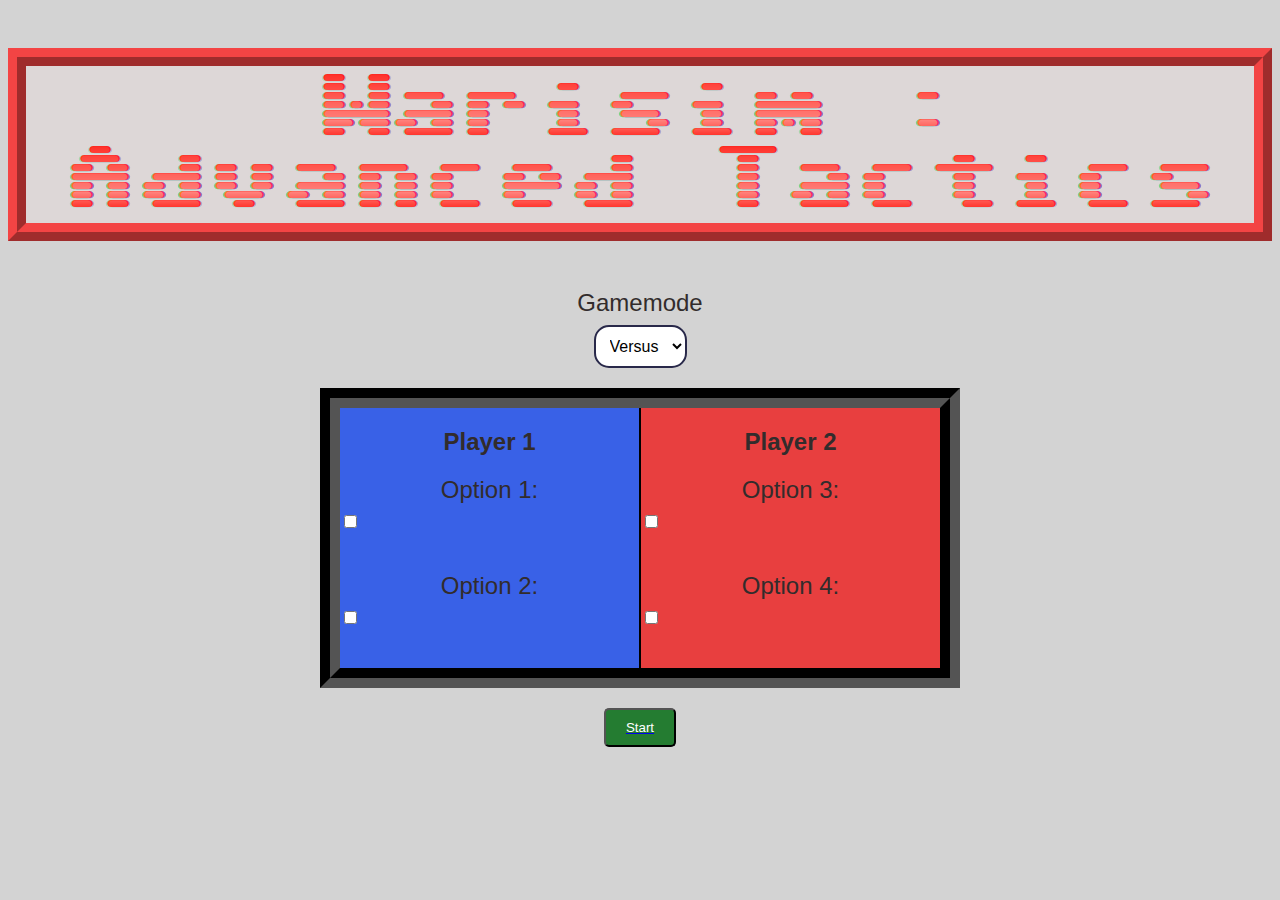
<file: index.html>
<!DOCTYPE html>
<html lang="en">

<head>
  <meta charset="UTF-8" />
  <meta name="viewport" content="width=device-width, initial-scale=1.0" />
  <title>Warisim.org</title>
  <link rel="stylesheet" href="styles/style.css">

  <!-- Le font pour h1 -->
  <link rel="preconnect" href="https://fonts.googleapis.com">
  <link rel="preconnect" href="https://fonts.gstatic.com" crossorigin>
  <link href="https://fonts.googleapis.com/css2?family=Sixtyfour+Convergence&display=swap" rel="stylesheet">


</head>

<body>
  <h1>Warisim : Advanced Tactics</h1>

  <label for="Gamemode"> Gamemode</label>

  <select name="Gamemode" id="gamemode-select">
    <option value="Versus">Versus</option>
  </select>

  <div class="menu-container">
    <div id="joueurA" class="menu-section">
      <h2>Player 1</h2>
      <div class="menu-item">
        <label for="option1">Option 1:</label>
        <input type="checkbox" id="option1">
      </div>
      <div class="menu-item">
        <label for="option2">Option 2:</label>
        <input type="checkbox" id="option2">
      </div>
    </div>
    <div id="joueurB" class="menu-section">
      <h2>Player 2</h2>
      <div class="menu-item">
        <label for="option3">Option 3:</label>
        <input type="checkbox" id="option3">
      </div>
      <div class="menu-item">
        <label for="option4">Option 4:</label>
        <input type="checkbox" id="option4">
      </div>  
    </div>  
  </div>

  <a href="pages/game.html">
    <button>Start</button>
  </a>
</body>

</html>
</file>
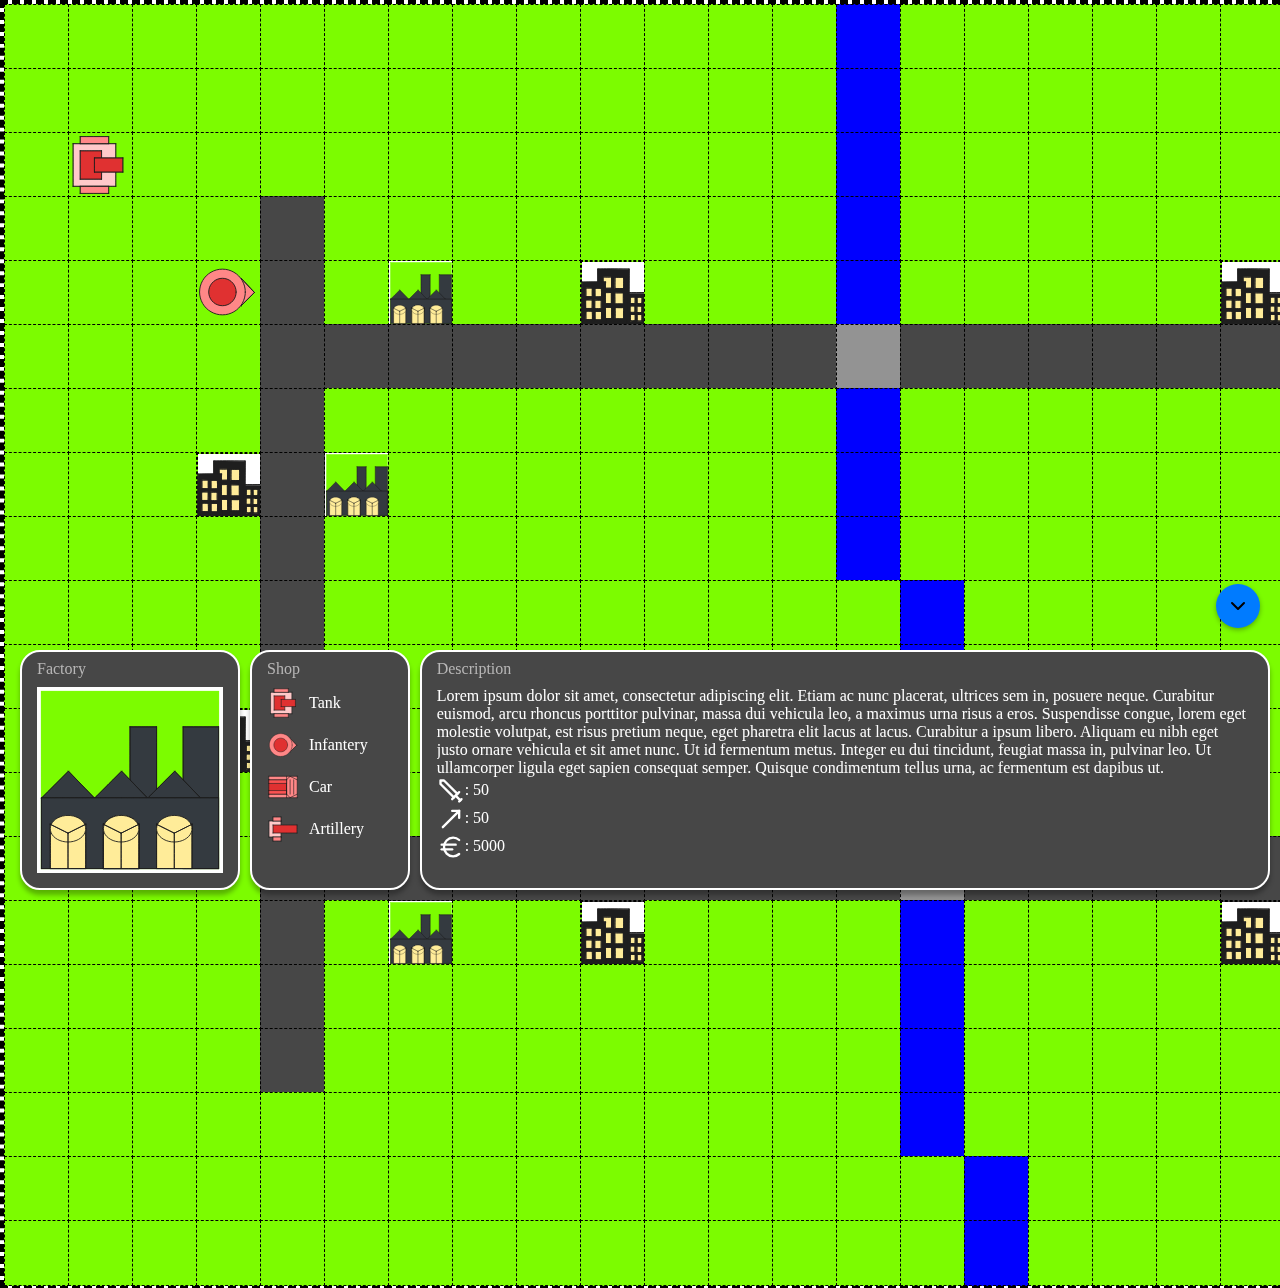
<file: game.html>
<!DOCTYPE html>
<html lang="en">
  <head>
    <meta charset="UTF-8" />
    <meta name="viewport" content="width=device-width, initial-scale=1.0" />
    <title>Warisim: Advanced Tactics</title>
    <link rel="icon" href="./rsc/sprites/entity/tank.svg" />
    <link rel="stylesheet" href="game_style.css" />
  </head>
  <body>
    <div id="map">
      <div class="tile grass"></div>
      <div class="tile grass"></div>
      <div class="tile grass"></div>
      <div class="tile grass"></div>
      <div class="tile grass"></div>
      <div class="tile grass"></div>
      <div class="tile grass"></div>
      <div class="tile grass"></div>
      <div class="tile grass"></div>
      <div class="tile grass"></div>
      <div class="tile grass"></div>
      <div class="tile grass"></div>
      <div class="tile grass"></div>
      <div class="tile river"></div>
      <div class="tile grass"></div>
      <div class="tile grass"></div>
      <div class="tile grass"></div>
      <div class="tile grass"></div>
      <div class="tile grass"></div>
      <div class="tile grass"></div>
      <div class="tile grass"></div>
      <div class="tile grass"></div>
      <div class="tile grass"></div>
      <div class="tile grass"></div>
      <div class="tile grass"></div>
      <div class="tile grass"></div>
      <div class="tile grass"></div>
      <div class="tile grass"></div>
      <div class="tile grass"></div>
      <div class="tile grass"></div>
      <div class="tile grass"></div>
      <div class="tile grass"></div>
      <div class="tile grass"></div>
      <div class="tile grass"></div>
      <div class="tile grass"></div>
      <div class="tile grass"></div>
      <div class="tile grass"></div>
      <div class="tile grass"></div>
      <div class="tile grass"></div>
      <div class="tile grass"></div>
      <div class="tile grass"></div>
      <div class="tile grass"></div>
      <div class="tile grass"></div>
      <div class="tile river"></div>
      <div class="tile grass"></div>
      <div class="tile grass"></div>
      <div class="tile grass"></div>
      <div class="tile grass"></div>
      <div class="tile grass"></div>
      <div class="tile grass"></div>
      <div class="tile grass"></div>
      <div class="tile grass"></div>
      <div class="tile grass"></div>
      <div class="tile grass"></div>
      <div class="tile grass"></div>
      <div class="tile grass"></div>
      <div class="tile grass"></div>
      <div class="tile grass"></div>
      <div class="tile grass"></div>
      <div class="tile grass"></div>
      <div class="tile grass"></div>
      <div class="tile grass"></div>
      <div class="tile grass"></div>
      <div class="tile grass"></div>
      <div class="tile grass"></div>
      <div class="tile grass"></div>
      <div class="tile grass"></div>
      <div class="tile grass"></div>
      <div class="tile grass"></div>
      <div class="tile grass"></div>
      <div class="tile grass"></div>
      <div class="tile grass"></div>
      <div class="tile grass"></div>
      <div class="tile river"></div>
      <div class="tile grass"></div>
      <div class="tile grass"></div>
      <div class="tile grass"></div>
      <div class="tile grass"></div>
      <div class="tile grass"></div>
      <div class="tile grass"></div>
      <div class="tile grass"></div>
      <div class="tile grass"></div>
      <div class="tile grass"></div>
      <div class="tile grass"></div>
      <div class="tile road"></div>
      <div class="tile grass"></div>
      <div class="tile grass"></div>
      <div class="tile grass"></div>
      <div class="tile grass"></div>
      <div class="tile grass"></div>
      <div class="tile grass"></div>
      <div class="tile grass"></div>
      <div class="tile grass"></div>
      <div class="tile grass"></div>
      <div class="tile road"></div>
      <div class="tile grass"></div>
      <div class="tile grass"></div>
      <div class="tile grass"></div>
      <div class="tile grass"></div>
      <div class="tile grass"></div>
      <div class="tile grass"></div>
      <div class="tile grass"></div>
      <div class="tile grass"></div>
      <div class="tile river"></div>
      <div class="tile grass"></div>
      <div class="tile grass"></div>
      <div class="tile grass"></div>
      <div class="tile grass"></div>
      <div class="tile grass"></div>
      <div class="tile grass"></div>
      <div class="tile grass"></div>
      <div class="tile grass"></div>
      <div class="tile grass"></div>
      <div class="tile grass"></div>
      <div class="tile road"></div>
      <div class="tile grass"></div>
      <div class="tile grass"></div>
      <div class="tile grass"></div>
      <div class="tile grass"></div>
      <div class="tile grass"></div>
      <div class="tile grass"></div>
      <div class="tile grass"></div>
      <div class="tile grass"></div>
      <div class="tile grass"></div>
      <div class="tile road"></div>
      <div class="tile grass"></div>
      <div class="tile factory"></div>
      <div class="tile grass"></div>
      <div class="tile grass"></div>
      <div class="tile city"></div>
      <div class="tile grass"></div>
      <div class="tile grass"></div>
      <div class="tile grass"></div>
      <div class="tile river"></div>
      <div class="tile grass"></div>
      <div class="tile grass"></div>
      <div class="tile grass"></div>
      <div class="tile grass"></div>
      <div class="tile grass"></div>
      <div class="tile city"></div>
      <div class="tile grass"></div>
      <div class="tile grass"></div>
      <div class="tile factory"></div>
      <div class="tile grass"></div>
      <div class="tile road"></div>
      <div class="tile grass"></div>
      <div class="tile grass"></div>
      <div class="tile grass"></div>
      <div class="tile grass"></div>
      <div class="tile grass"></div>
      <div class="tile grass"></div>
      <div class="tile grass"></div>
      <div class="tile grass"></div>
      <div class="tile grass"></div>
      <div class="tile road"></div>
      <div class="tile road"></div>
      <div class="tile road"></div>
      <div class="tile road"></div>
      <div class="tile road"></div>
      <div class="tile road"></div>
      <div class="tile road"></div>
      <div class="tile road"></div>
      <div class="tile road"></div>
      <div class="tile bridge"></div>
      <div class="tile road"></div>
      <div class="tile road"></div>
      <div class="tile road"></div>
      <div class="tile road"></div>
      <div class="tile road"></div>
      <div class="tile road"></div>
      <div class="tile road"></div>
      <div class="tile road"></div>
      <div class="tile road"></div>
      <div class="tile road"></div>
      <div class="tile road"></div>
      <div class="tile grass"></div>
      <div class="tile grass"></div>
      <div class="tile grass"></div>
      <div class="tile grass"></div>
      <div class="tile grass"></div>
      <div class="tile grass"></div>
      <div class="tile grass"></div>
      <div class="tile grass"></div>
      <div class="tile grass"></div>
      <div class="tile road"></div>
      <div class="tile grass"></div>
      <div class="tile grass"></div>
      <div class="tile grass"></div>
      <div class="tile grass"></div>
      <div class="tile grass"></div>
      <div class="tile grass"></div>
      <div class="tile grass"></div>
      <div class="tile grass"></div>
      <div class="tile river"></div>
      <div class="tile grass"></div>
      <div class="tile grass"></div>
      <div class="tile grass"></div>
      <div class="tile grass"></div>
      <div class="tile grass"></div>
      <div class="tile grass"></div>
      <div class="tile grass"></div>
      <div class="tile grass"></div>
      <div class="tile grass"></div>
      <div class="tile grass"></div>
      <div class="tile road"></div>
      <div class="tile grass"></div>
      <div class="tile grass"></div>
      <div class="tile grass"></div>
      <div class="tile grass"></div>
      <div class="tile grass"></div>
      <div class="tile grass"></div>
      <div class="tile grass"></div>
      <div class="tile grass"></div>
      <div class="tile city"></div>
      <div class="tile road"></div>
      <div class="tile factory"></div>
      <div class="tile grass"></div>
      <div class="tile grass"></div>
      <div class="tile grass"></div>
      <div class="tile grass"></div>
      <div class="tile grass"></div>
      <div class="tile grass"></div>
      <div class="tile grass"></div>
      <div class="tile river"></div>
      <div class="tile grass"></div>
      <div class="tile grass"></div>
      <div class="tile grass"></div>
      <div class="tile grass"></div>
      <div class="tile grass"></div>
      <div class="tile grass"></div>
      <div class="tile grass"></div>
      <div class="tile grass"></div>
      <div class="tile grass"></div>
      <div class="tile factory"></div>
      <div class="tile road"></div>
      <div class="tile city"></div>
      <div class="tile grass"></div>
      <div class="tile grass"></div>
      <div class="tile grass"></div>
      <div class="tile grass"></div>
      <div class="tile grass"></div>
      <div class="tile grass"></div>
      <div class="tile grass"></div>
      <div class="tile grass"></div>
      <div class="tile road"></div>
      <div class="tile grass"></div>
      <div class="tile grass"></div>
      <div class="tile grass"></div>
      <div class="tile grass"></div>
      <div class="tile grass"></div>
      <div class="tile grass"></div>
      <div class="tile grass"></div>
      <div class="tile grass"></div>
      <div class="tile river"></div>
      <div class="tile grass"></div>
      <div class="tile grass"></div>
      <div class="tile grass"></div>
      <div class="tile grass"></div>
      <div class="tile grass"></div>
      <div class="tile grass"></div>
      <div class="tile grass"></div>
      <div class="tile grass"></div>
      <div class="tile grass"></div>
      <div class="tile grass"></div>
      <div class="tile road"></div>
      <div class="tile grass"></div>
      <div class="tile grass"></div>
      <div class="tile grass"></div>
      <div class="tile grass"></div>
      <div class="tile grass"></div>
      <div class="tile grass"></div>
      <div class="tile grass"></div>
      <div class="tile grass"></div>
      <div class="tile grass"></div>
      <div class="tile road"></div>
      <div class="tile grass"></div>
      <div class="tile grass"></div>
      <div class="tile grass"></div>
      <div class="tile grass"></div>
      <div class="tile grass"></div>
      <div class="tile grass"></div>
      <div class="tile grass"></div>
      <div class="tile grass"></div>
      <div class="tile grass"></div>
      <div class="tile river"></div>
      <div class="tile grass"></div>
      <div class="tile grass"></div>
      <div class="tile grass"></div>
      <div class="tile grass"></div>
      <div class="tile grass"></div>
      <div class="tile grass"></div>
      <div class="tile grass"></div>
      <div class="tile grass"></div>
      <div class="tile grass"></div>
      <div class="tile road"></div>
      <div class="tile grass"></div>
      <div class="tile grass"></div>
      <div class="tile grass"></div>
      <div class="tile grass"></div>
      <div class="tile grass"></div>
      <div class="tile grass"></div>
      <div class="tile grass"></div>
      <div class="tile grass"></div>
      <div class="tile grass"></div>
      <div class="tile road"></div>
      <div class="tile grass"></div>
      <div class="tile grass"></div>
      <div class="tile grass"></div>
      <div class="tile grass"></div>
      <div class="tile grass"></div>
      <div class="tile grass"></div>
      <div class="tile grass"></div>
      <div class="tile grass"></div>
      <div class="tile grass"></div>
      <div class="tile river"></div>
      <div class="tile grass"></div>
      <div class="tile grass"></div>
      <div class="tile grass"></div>
      <div class="tile grass"></div>
      <div class="tile grass"></div>
      <div class="tile grass"></div>
      <div class="tile grass"></div>
      <div class="tile grass"></div>
      <div class="tile grass"></div>
      <div class="tile road"></div>
      <div class="tile grass"></div>
      <div class="tile grass"></div>
      <div class="tile grass"></div>
      <div class="tile grass"></div>
      <div class="tile grass"></div>
      <div class="tile grass"></div>
      <div class="tile grass"></div>
      <div class="tile grass"></div>
      <div class="tile city"></div>
      <div class="tile road"></div>
      <div class="tile factory"></div>
      <div class="tile grass"></div>
      <div class="tile grass"></div>
      <div class="tile grass"></div>
      <div class="tile grass"></div>
      <div class="tile grass"></div>
      <div class="tile grass"></div>
      <div class="tile grass"></div>
      <div class="tile grass"></div>
      <div class="tile river"></div>
      <div class="tile grass"></div>
      <div class="tile grass"></div>
      <div class="tile grass"></div>
      <div class="tile grass"></div>
      <div class="tile grass"></div>
      <div class="tile grass"></div>
      <div class="tile grass"></div>
      <div class="tile grass"></div>
      <div class="tile factory"></div>
      <div class="tile road"></div>
      <div class="tile city"></div>
      <div class="tile grass"></div>
      <div class="tile grass"></div>
      <div class="tile grass"></div>
      <div class="tile grass"></div>
      <div class="tile grass"></div>
      <div class="tile grass"></div>
      <div class="tile grass"></div>
      <div class="tile grass"></div>
      <div class="tile road"></div>
      <div class="tile grass"></div>
      <div class="tile grass"></div>
      <div class="tile grass"></div>
      <div class="tile grass"></div>
      <div class="tile grass"></div>
      <div class="tile grass"></div>
      <div class="tile grass"></div>
      <div class="tile grass"></div>
      <div class="tile grass"></div>
      <div class="tile river"></div>
      <div class="tile grass"></div>
      <div class="tile grass"></div>
      <div class="tile grass"></div>
      <div class="tile grass"></div>
      <div class="tile grass"></div>
      <div class="tile grass"></div>
      <div class="tile grass"></div>
      <div class="tile grass"></div>
      <div class="tile grass"></div>
      <div class="tile road"></div>
      <div class="tile grass"></div>
      <div class="tile grass"></div>
      <div class="tile grass"></div>
      <div class="tile grass"></div>
      <div class="tile grass"></div>
      <div class="tile grass"></div>
      <div class="tile grass"></div>
      <div class="tile grass"></div>
      <div class="tile grass"></div>
      <div class="tile road"></div>
      <div class="tile road"></div>
      <div class="tile road"></div>
      <div class="tile road"></div>
      <div class="tile road"></div>
      <div class="tile road"></div>
      <div class="tile road"></div>
      <div class="tile road"></div>
      <div class="tile road"></div>
      <div class="tile road"></div>
      <div class="tile bridge"></div>
      <div class="tile road"></div>
      <div class="tile road"></div>
      <div class="tile road"></div>
      <div class="tile road"></div>
      <div class="tile road"></div>
      <div class="tile road"></div>
      <div class="tile road"></div>
      <div class="tile road"></div>
      <div class="tile road"></div>
      <div class="tile road"></div>
      <div class="tile grass"></div>
      <div class="tile grass"></div>
      <div class="tile grass"></div>
      <div class="tile grass"></div>
      <div class="tile grass"></div>
      <div class="tile grass"></div>
      <div class="tile grass"></div>
      <div class="tile grass"></div>
      <div class="tile grass"></div>
      <div class="tile road"></div>
      <div class="tile grass"></div>
      <div class="tile factory"></div>
      <div class="tile grass"></div>
      <div class="tile grass"></div>
      <div class="tile city"></div>
      <div class="tile grass"></div>
      <div class="tile grass"></div>
      <div class="tile grass"></div>
      <div class="tile grass"></div>
      <div class="tile river"></div>
      <div class="tile grass"></div>
      <div class="tile grass"></div>
      <div class="tile grass"></div>
      <div class="tile grass"></div>
      <div class="tile city"></div>
      <div class="tile grass"></div>
      <div class="tile grass"></div>
      <div class="tile factory"></div>
      <div class="tile grass"></div>
      <div class="tile road"></div>
      <div class="tile grass"></div>
      <div class="tile grass"></div>
      <div class="tile grass"></div>
      <div class="tile grass"></div>
      <div class="tile grass"></div>
      <div class="tile grass"></div>
      <div class="tile grass"></div>
      <div class="tile grass"></div>
      <div class="tile grass"></div>
      <div class="tile road"></div>
      <div class="tile grass"></div>
      <div class="tile grass"></div>
      <div class="tile grass"></div>
      <div class="tile grass"></div>
      <div class="tile grass"></div>
      <div class="tile grass"></div>
      <div class="tile grass"></div>
      <div class="tile grass"></div>
      <div class="tile grass"></div>
      <div class="tile river"></div>
      <div class="tile grass"></div>
      <div class="tile grass"></div>
      <div class="tile grass"></div>
      <div class="tile grass"></div>
      <div class="tile grass"></div>
      <div class="tile grass"></div>
      <div class="tile grass"></div>
      <div class="tile grass"></div>
      <div class="tile grass"></div>
      <div class="tile road"></div>
      <div class="tile grass"></div>
      <div class="tile grass"></div>
      <div class="tile grass"></div>
      <div class="tile grass"></div>
      <div class="tile grass"></div>
      <div class="tile grass"></div>
      <div class="tile grass"></div>
      <div class="tile grass"></div>
      <div class="tile grass"></div>
      <div class="tile road"></div>
      <div class="tile grass"></div>
      <div class="tile grass"></div>
      <div class="tile grass"></div>
      <div class="tile grass"></div>
      <div class="tile grass"></div>
      <div class="tile grass"></div>
      <div class="tile grass"></div>
      <div class="tile grass"></div>
      <div class="tile grass"></div>
      <div class="tile river"></div>
      <div class="tile grass"></div>
      <div class="tile grass"></div>
      <div class="tile grass"></div>
      <div class="tile grass"></div>
      <div class="tile grass"></div>
      <div class="tile grass"></div>
      <div class="tile grass"></div>
      <div class="tile grass"></div>
      <div class="tile grass"></div>
      <div class="tile road"></div>
      <div class="tile grass"></div>
      <div class="tile grass"></div>
      <div class="tile grass"></div>
      <div class="tile grass"></div>
      <div class="tile grass"></div>
      <div class="tile grass"></div>
      <div class="tile grass"></div>
      <div class="tile grass"></div>
      <div class="tile grass"></div>
      <div class="tile grass"></div>
      <div class="tile grass"></div>
      <div class="tile grass"></div>
      <div class="tile grass"></div>
      <div class="tile grass"></div>
      <div class="tile grass"></div>
      <div class="tile grass"></div>
      <div class="tile grass"></div>
      <div class="tile grass"></div>
      <div class="tile grass"></div>
      <div class="tile river"></div>
      <div class="tile grass"></div>
      <div class="tile grass"></div>
      <div class="tile grass"></div>
      <div class="tile grass"></div>
      <div class="tile grass"></div>
      <div class="tile grass"></div>
      <div class="tile grass"></div>
      <div class="tile grass"></div>
      <div class="tile grass"></div>
      <div class="tile grass"></div>
      <div class="tile grass"></div>
      <div class="tile grass"></div>
      <div class="tile grass"></div>
      <div class="tile grass"></div>
      <div class="tile grass"></div>
      <div class="tile grass"></div>
      <div class="tile grass"></div>
      <div class="tile grass"></div>
      <div class="tile grass"></div>
      <div class="tile grass"></div>
      <div class="tile grass"></div>
      <div class="tile grass"></div>
      <div class="tile grass"></div>
      <div class="tile grass"></div>
      <div class="tile grass"></div>
      <div class="tile grass"></div>
      <div class="tile grass"></div>
      <div class="tile grass"></div>
      <div class="tile grass"></div>
      <div class="tile grass"></div>
      <div class="tile river"></div>
      <div class="tile grass"></div>
      <div class="tile grass"></div>
      <div class="tile grass"></div>
      <div class="tile grass"></div>
      <div class="tile grass"></div>
      <div class="tile grass"></div>
      <div class="tile grass"></div>
      <div class="tile grass"></div>
      <div class="tile grass"></div>
      <div class="tile grass"></div>
      <div class="tile grass"></div>
      <div class="tile grass"></div>
      <div class="tile grass"></div>
      <div class="tile grass"></div>
      <div class="tile grass"></div>
      <div class="tile grass"></div>
      <div class="tile grass"></div>
      <div class="tile grass"></div>
      <div class="tile grass"></div>
      <div class="tile grass"></div>
      <div class="tile grass"></div>
      <div class="tile grass"></div>
      <div class="tile grass"></div>
      <div class="tile grass"></div>
      <div class="tile grass"></div>
      <div class="tile grass"></div>
      <div class="tile grass"></div>
      <div class="tile grass"></div>
      <div class="tile grass"></div>
      <div class="tile river"></div>
      <div class="tile grass"></div>
      <div class="tile grass"></div>
      <div class="tile grass"></div>
      <div class="tile grass"></div>
      <div class="tile grass"></div>
      <div class="tile grass"></div>
      <div class="tile grass"></div>
      <div class="tile grass"></div>
      <div class="tile grass"></div>
      <div class="tile grass"></div>
      <div class="tile grass"></div>
      <div class="tile grass"></div>
      <div class="tile grass"></div>
      <div class="tile grass"></div>
    </div>

    <div id="couche-sprite">
      <!-- Demo affichage des entités -->
      <img
        src="./rsc/sprites/entity/tank.svg"
        class="sprite"
        id="tank1"
        style="left: 66px; top: 133px"
      />
      <img
        src="./rsc/sprites/entity/infantery.svg"
        class="sprite"
        id="infantry1"
        style="left: 195px; top: 260px"
      />
    </div>

    <div class="footer-wrapper">
      <input type="checkbox" id="footer-toggle" />
      <label for="footer-toggle" class="toggle-footer">
        <img src="./rsc/icons/chevron-down.svg" />
      </label>

      <div class="footer" , id="footer-container">
        <div class="footer-section factory-display">
          <label for="" class="section_name">Factory</label>
          <img src="./rsc/sprites/map/factory.svg" />
        </div>
        <div class="footer-section options-list">
          <label class="section_name">Shop</label>
          <div class="scroll-content">
            <a href="#">
              <img src="./rsc/sprites/entity/tank.svg" />
              Tank
            </a>
            <br />
            <a href="#">
              <img src="./rsc/sprites/entity/infantery.svg" />
              Infantery </a
            ><br />
            <a href="#"><img src="./rsc/sprites/entity/car.svg" />Car</a><br />
            <a href="#"
              ><img src="./rsc/sprites/entity/artillery.svg" />Artillery</a
            ><br />
          </div>
        </div>
        <div class="footer-section description">
          <label class="section_name">Description</label>
          <div class="scroll-content">
            <p>
              Lorem ipsum dolor sit amet, consectetur adipiscing elit. Etiam ac
              nunc placerat, ultrices sem in, posuere neque. Curabitur euismod,
              arcu rhoncus porttitor pulvinar, massa dui vehicula leo, a maximus
              urna risus a eros. Suspendisse congue, lorem eget molestie
              volutpat, est risus pretium neque, eget pharetra elit lacus at
              lacus. Curabitur a ipsum libero. Aliquam eu nibh eget justo ornare
              vehicula et sit amet nunc. Ut id fermentum metus. Integer eu dui
              tincidunt, feugiat massa in, pulvinar leo. Ut ullamcorper ligula
              eget sapien consequat semper. Quisque condimentum tellus urna, ac
              fermentum est dapibus ut.
            </p>
            <ul>
              <li>
                <img class="inline-image" src="./rsc/icons/sword.svg" />: 50
              </li>
              <li>
                <img class="inline-image" src="./rsc/icons/move-up-right.svg" />:
                50
              </li>
              <li>
                <img class="inline-image" src="./rsc/icons/euro.svg" />: 5000
              </li>
            </ul>
          </div>
        </div>
      </div>
    </div>
  </body>
</html>
</file>
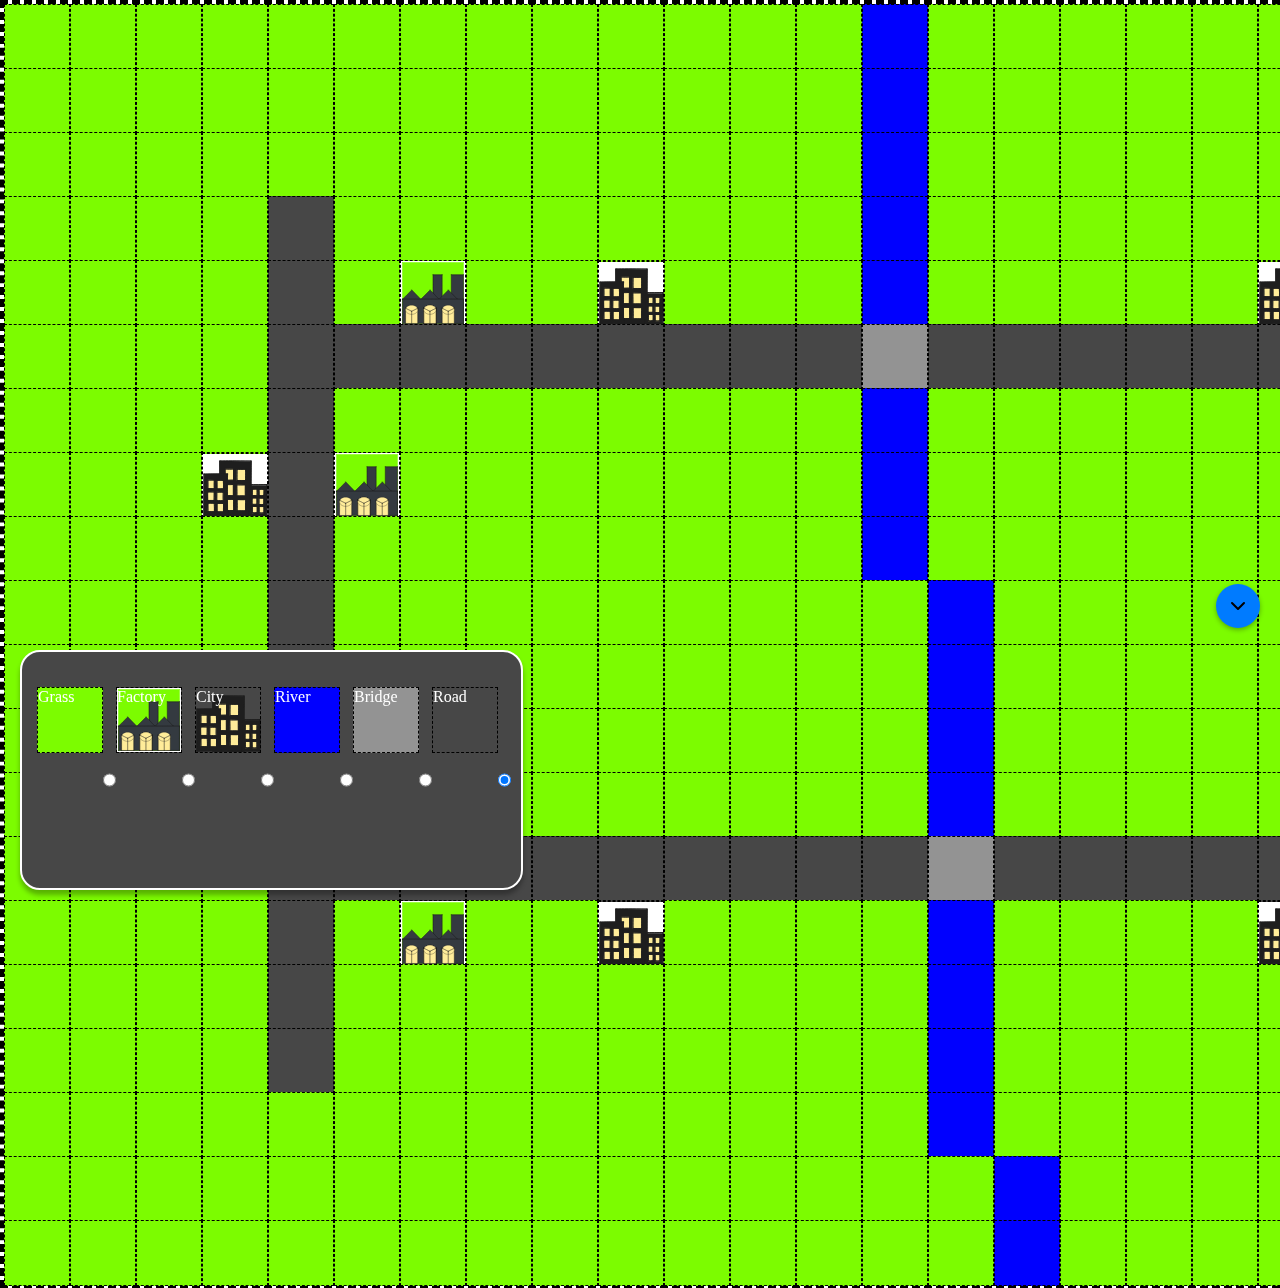
<file: map_creator.html>
<!DOCTYPE html>
<html lang="en">
  <head>
    <meta charset="UTF-8" />
    <meta name="viewport" content="width=device-width, initial-scale=1.0" />
    <title>Document</title>
    <link rel="stylesheet" href="game_style.css" />
  </head>
  <body>
    
    <div id="map">
    </div>
    <script src="js/map_creator.js" defer></script>
    <div class="footer-wrapper">
      <input type="checkbox" id="footer-toggle" />
      <label for="footer-toggle" class="toggle-footer">
        <img src="./rsc/icons/chevron-down.svg" />
      </label>

      <div class="footer" , id="footer-container">
        <div class="footer-section options-list">
          <label for="grass" class="tile grass">
            <div class="icon"></div>
            Grass
          </label>
          <input type="radio" name="tile" id="grass" value="grass">
      
          <label for="factory" class="tile factory">
            <div class="icon"></div>
            Factory
          </label>
          <input type="radio" name="tile" id="factory" value="factory">
      
          <label for="city" class="tile city">
            <div class="icon"></div>
            City
          </label>
          <input type="radio" name="tile" id="city" value="city">
      
          <label for="river" class="tile river">
            <div class="icon"></div>
            River
          </label>
          <input type="radio" name="tile" id="river" value="river">
      
          <label for="bridge" class="tile bridge">
            <div class="icon"></div>
            Bridge
          </label>
          <input type="radio" name="tile" id="bridge" value="bridge">
      
          <label for="road" class="tile road">
            <div class="icon"></div>
            Road
          </label>
          <input type="radio" name="tile" id="road" value="road" checked/>
        </div>
      </div>
    </div>
  </body>
</html>
</file>
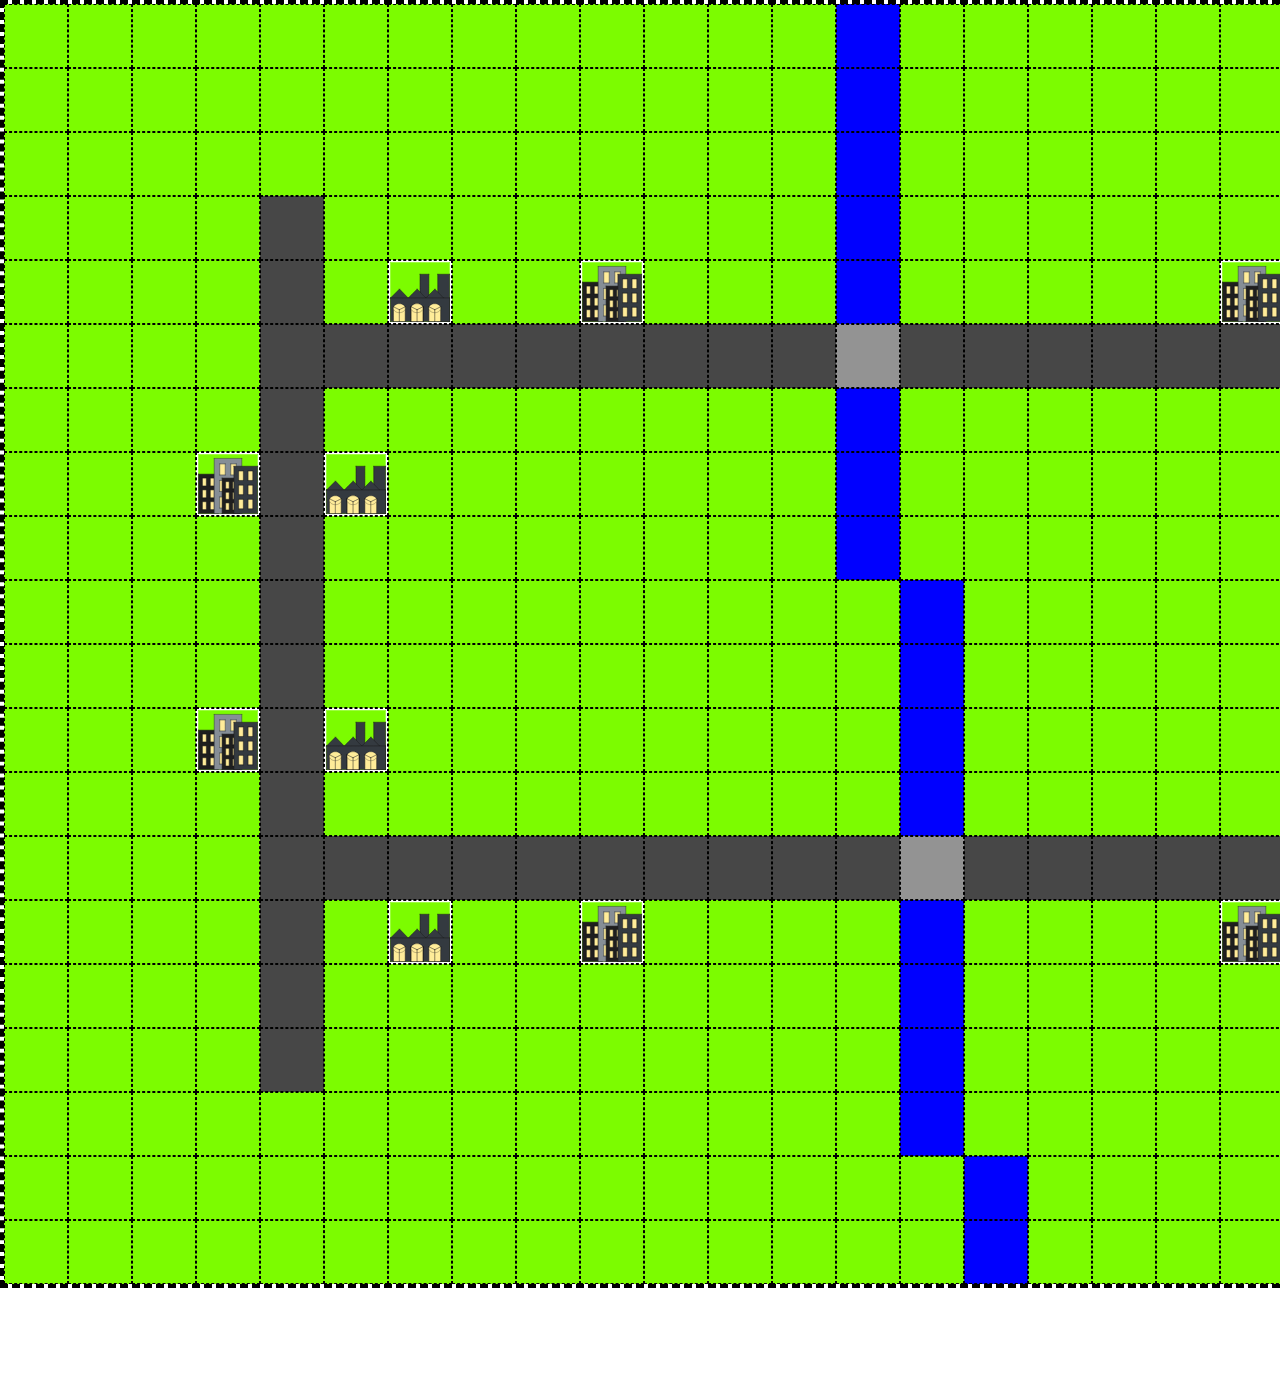
<file: pages/map_creator.html>
<!DOCTYPE html>
<html lang="en">
  <head>
    <meta charset="UTF-8" />
    <meta name="viewport" content="width=device-width, initial-scale=1.0" />
    <title>Document</title>
    <link rel="stylesheet" href="../styles/game_style.css" />
  </head>
  <body>
    
    <div id="map">
    </div>
    <script src="../js/map_creator.js" defer></script>
    <div class="footer-wrapper">
      <input type="checkbox" id="footer-toggle" />
      <label for="footer-toggle" class="toggle-footer-button-label">
        <img src="../assets/icons/chevron-down.svg" />
      </label>

      <div class="footer" , id="footer-container">
        <div class="footer-section options-list">
          <label for="grass" class="tile grass">
            <div class="icon"></div>
            Grass
          </label>
          <input type="radio" name="tile" id="grass" value="grass">
      
          <label for="factory" class="tile factory">
            <div class="icon"></div>
            Factory
          </label>
          <input type="radio" name="tile" id="factory" value="factory">
      
          <label for="city" class="tile city">
            <div class="icon"></div>
            City
          </label>
          <input type="radio" name="tile" id="city" value="city">
      
          <label for="river" class="tile river">
            <div class="icon"></div>
            River
          </label>
          <input type="radio" name="tile" id="river" value="river">
      
          <label for="bridge" class="tile bridge">
            <div class="icon"></div>
            Bridge
          </label>
          <input type="radio" name="tile" id="bridge" value="bridge">
      
          <label for="road" class="tile road">
            <div class="icon"></div>
            Road
          </label>
          <input type="radio" name="tile" id="road" value="road" checked/>
        </div>
      </div>
    </div>
  </body>
</html>
</file>
<file: styles/style.css>
/* Style global */
    body {
        font-family: Arial, sans-serif;
        background-color: rgb(211, 211, 211);
        color: #322c2c;
    }

    /* Style du titre principal */
    h1 {
        text-align: center;
        border: 5mm ridge, rgb(243, 68, 68);
        font-family: 'Sixtyfour Convergence', sans-serif;
        font-size: 4.5rem;
        padding-top: 0.5%;
        padding-bottom: 0.5%;
        background-color: rgb(221, 215, 215);

    }

    /* Style du label et du select */
    label {
        display: block;
        margin: 8px auto;
        text-align: center;
        font-size: 1.5rem;
    }

    select {
        display: block;
        margin: 0 auto;
        padding: 10px 10px;
        font-size: 1rem;
        border-radius: 15px;
        border: 2px solid #29294a;
        background-color: #ffffff;
        
    }

    select:hover {
        background-color: #ffffff;
    }

    /* Style du bouton */
    button {
        display: block;
        margin: 20px auto;
        padding: 10px 20px;
        color: #fff;
        background-color: #247c31;
        border-radius: 5px;
        transition: transform 0.4s ease, background-color 0.3s ease;
    }

    button:hover {
        background-color: #2ab528;
        transform: scale(1.25);
    }

    /* Style pour le conteneur de configuration (Config) */
    /* div {
        text-align: center;
        margin-top: 20px;
        margin-bottom: 80px;
        font-size: 1.3rem;
        color: #555;
    } */
/* 
    div {
        display: flex;
        flex-direction: column;
        align-items: center;
        margin-top: 20px;
        margin-bottom: 80px;

    } */

    .menu-container {
        display: flex;
        justify-content: space-between;
        align-items: center;
        border: 20px groove #000;
        width: 600px;
        margin: 20px auto;
        
    }
    .menu-section {
        width: 50%;
        border-right: 2px solid #000;
        padding-right: 0px;
    }
    .menu-section:last-child {
        border-right: none;
        padding-right: 0;
    }
    .menu-section h2 {
        text-align: center;
    }

    .menu-item {
        margin-bottom: 40px;
    }

    #joueurA {
        background-color: #3961e7;

    }

    #joueurB {
        background-color: #e83f3f;

    }
</file>
<file: game_style.css>
* {
  margin: 0;
  padding: 0;
  font-family: "Poppins";
}

/* ___________________Map______________________ */

#map {
  display: grid;
  grid-template-columns: repeat(30, 64px);
  grid-template-rows: repeat(20, 64px);
  position: relative;
  width: fit-content;
  border: 4px dashed black;
}

.tile {
  display: block;
  width: 64px;
  height: 64px;
  background-size: cover; /* Adapte l'image à la taille de la case */
  background-position: center; /* Centre l'image */
  background-repeat: no-repeat;
  border: 1.5px dashed black;
}

.factory {
  background-image: url("./rsc/sprites/map/factory.svg");
}

.city {
  background-image: url("./rsc/sprites/map/city.svg");
}

.grass {
  background-color: #7cfc00;
}

.road {
  background-color: #474747;
}

.bridge {
  background-color: #939393;
}

.river {
  background-color: blue;
}

/* ___________________Menu______________________ */

.footer-wrapper {
  position: fixed;
  bottom: 0;
  left: 0;
  right: 0;
  transition: transform 0.3s ease;
}

.footer {
  position: fixed;
  bottom: 0;
  left: 0;
  right: 0;
  height: 15rem;
  color: white;
  text-align: left;
  transition: transform 0.3s ease;
}

/*Bouton toggle footer*/
.toggle-footer {
  display: flex;
  position: fixed;
  bottom: 17rem;
  right: 20px;
  background-color: #007bff;
  padding: 10px;
  border-radius: 50%;
  cursor: pointer;
  align-items: center;
  box-shadow: 0 2px 5px rgba(0, 0, 0, 0.3);
  transition: transform 0.3s ease;
}

.toggle-footer svg {
  width: 20px;
  height: 20px;
  fill: white;
  transform: rotate(0deg);
  transition: transform 0.3s ease;
}

input[type="checkbox"] {
  transition: transform 0.2s ease;
  display: none;
}

/* Animation pour le footer */
input[type="checkbox"]:checked ~ .footer {
  transition: transform 0.2s ease;
  transform: translateY(100%);
}

/* Animation pour le bouton */
input[type="checkbox"]:checked + .toggle-footer {
  bottom: 30px;
  transition: transform 0.2s ease;
  transform: rotate(180deg);
}

.section_name {
  position: absolute;
  pointer-events: none;
  color: rgb(183, 182, 182);
  top: 10px;
}

#footer-container {
  display: flex;
  flex-direction: row;
  padding-left: 20px;
  padding-bottom: 10px;
  overflow: auto;
}

.footer-section {
  display: flex;
  border-radius: 20px;
  border: 2px solid white;
  background-color: #474747;
  margin-right: 10px;
  padding: 15px;
  padding-top: 35px;
  box-shadow: 0 5px 5px rgba(0, 0, 0, 0.3);
  box-sizing: content-box;
}

.entity-display {
  flex: content 1 auto;
}

.factory-display {
  flex: content 1 auto;
}

.options-list {
  flex: content 1 auto;
  padding-right: 10px;
}

.description {
  flex: 1 1 auto;
  align-items: start;
  line-height: normal;
}

.description ul img {
  width: 28px;
  height: 28px;
  vertical-align: middle;
}

.scroll-content {
  max-height: 100%;
  overflow-y: auto;
  overflow-x: hidden;
  box-sizing: border-box;
  scrollbar-color: grey transparent;
}

.scroll-content a {
  color: white;
  text-decoration: none;
  padding-right: 30px;
  display: inline-flex;
  gap: 10px;
  align-items: center;
  margin-bottom: 10px;
}

.scroll-content a:hover {
  color: red;
}

.scroll-content a img {
  width: 32px;
  height: 32px;
  vertical-align: middle;
}

/* ___________________Sprite______________________ */
/* Normalement ça doit prendre la meme taille que la map */
#couche-sprite {
  position: absolute;
  width: 100%;
  height: 100%;
  top: 0;
}

/* .tank {
  background-image: url("/rsc/sprites/entity/tank.svg");
}

.infantery {
  background-image: url("/rsc/sprites/entity/infantery.svg");
}

.artillery {
  background-image: url("/rsc/sprites/entity/artillery.svg");
}
.artillery {
  background-image: url("/rsc/sprites/entity/car.svg");
}

*/
.sprite {
  position: absolute;
  width: 64px;
  height: 64px;
}
#map-editor {
  box-sizing: content-box;
}

#map-editor div:hover {
  border: 2px solid red;
}
</file>
<file: styles/game_style.css>
* {
  margin: 0;
  padding: 0;
  font-family: "Poppins";
}

/* ___________________Map______________________ */

#map {
  display: grid;
  grid-template-columns: repeat(30, 64px);
  grid-template-rows: repeat(20, 64px);
  position: relative;
  width: fit-content;
  border: 4px dashed black;
  margin-bottom: 50px;
}

.tile {
  box-sizing: border-box;
  display: block;
  width: 64px;
  height: 64px;
  background-size: cover; /* Adapte l'image à la taille de la case */
  background-position: center; /* Centre l'image */
  background-repeat: no-repeat;
  border: 1px dashed black;
}

.tile:hover{
  border: 4px solid red ;
  mask-image: linear-gradient(rgba(0, 0, 0, 0.5), rgba(0, 0, 0, 0.5));
}

.factory {
  background-image: url("../assets/sprites/map/factory.svg");
}

.city {
  background-image: url("../assets/sprites/map/city.svg");
}
.qg {
  background-image: url("../assets/sprites/map/qg.svg");
}

.grass {
  background-color: #7cfc00;
}

.road {
  background-color: #474747;
}

.bridge {
  background-color: #939393;
}

.river {
  background-color: blue;
}

/* ___________________Menu______________________ */

.footer {
  position: fixed;
  bottom: 62px;
  left: 0;
  right: 0;
  color: white;
  text-align: left;
  transition: max-height 0.3s ease, visibility 0.3s ease, opacity 0.3s ease;
}

/* Footer masqué par défaut */
#footer-container {
  display: flex;
  flex-direction: row;
  max-height: 0;  /* Cacher par défaut */
  overflow: hidden;  /* Empêcher le défilement */
  visibility: hidden;  /* Cacher le footer */
  opacity: 0;  /* Cacher visuellement */
  transition: max-height 0.3s ease, visibility 0.3s ease, opacity 0.3s ease;
}

/* Affichage du footer quand la checkbox est cochée */
input[type="checkbox"]:checked ~ #footer-container {
  max-height: 30%;  /* Ajustez selon la taille du footer */
  visibility: visible;
  opacity: 1;
}

/* Animation pour le bouton de basculement du footer */
.toggle-footer-button-label {
  display: flex;
  padding: 10px;
  border-radius: 50%;
  position: absolute;
  right: 0;
  cursor: pointer;
  align-items: center;
  /* box-shadow: 0 2px 5px rgba(0, 0, 0, 0.3); */
  transition: transform 0.3s ease;
}

input[type="checkbox"] {
  display: none;
}

/* Rotation de l'icône lorsque le footer est visible */
#footer-toggle-button:checked + .toggle-footer-button-label {
  transform: rotate(180deg);
}

/* ___________________Footer sections______________________ */

.section_name {
  position: absolute;
  pointer-events: none;
  color: rgb(183, 182, 182);
  top: 10px;
}
.footer-section {
  display: flex;
  /* border-radius: 20px; */
  border: 2px solid white;
  background-color: #474747;
  /* margin-right: 10px; */
  padding: 15px;
  padding-top: 35px;
  box-shadow: 0 5px 5px rgba(0, 0, 0, 0.3);
  box-sizing: content-box;
}

.entity-display {
  flex: content 1 auto;
}

.factory-display {
  display: flex;
  flex-direction: row;
  max-width: 30%;
  gap: 15px;
  flex: content 1 auto;
}

.options-list {
  flex: content 1 auto;
  padding-right: 10px;
}

.description {
  display: flex;
  flex: 1 1 auto;
  align-items: start;
  line-height: normal;
  flex-direction: column;
}
.description button {
  align-self: flex-end;
}
.description ul img {
  width: 28px;
  height: 28px;
  vertical-align: middle;
}

.scroll-content {
  display: flex;
  max-height: 100%;
  overflow-y: auto;
  overflow-x: hidden;
  box-sizing: border-box;
  scrollbar-color: grey transparent;
  flex-direction: column;
}

.scroll-content a {
  color: white;
  text-decoration: none;
  padding-right: 30px;
  display: inline-flex;
  gap: 10px;
  align-items: center;
  margin-bottom: 10px;
}

.scroll-content a:hover {
  color: red;
}

.scroll-content a img {
  width: 32px;
  height: 32px;
  vertical-align: middle;
}

/* ___________________Action Menu_____________________ */
.actionMenu {
  position: absolute;
  display: flex;
  background-color: #474747;
  flex-direction: column;
  padding: 15px;
  border-radius: 15px;
  border: 2px solid white;
  gap: 15px
}


/* ___________________Bottom Bar______________________ */
.info-bar {
  position: fixed;
  box-sizing: border-box;
  bottom: 0;
  display: flex;
  flex-direction: row;
  align-items: center;
  gap: 10px;
  width: 100%;
  border: 2PX solid white;
  background-color: #474747;
  padding: 5px;
  padding-left: 15PX;
  color: white;
  /* z-index: 999; Assurez-vous que la barre d'info est au-dessus du footer */
}
.info-bar h1 {
  margin-right: 10px;
}
.info-bar h2{
  padding-left: 5PX;
  padding-right: 5px;
  border-radius: 10px;
  box-shadow: 0 5px 5px rgba(0, 0, 0, 0.3);
}


#finir-tour {
  position: absolute;
  right: 50px;
  background-color: #eb2a1f;
  width: 130px;
  height: 40px;
  border-radius: 10px;
  box-shadow:  0 5px 5px rgba(0, 0, 0, 0.3);
}

#finir-tour:hover {
  background-color: #47c634;
  transform: scale(1.1)
}


footer {
  position: fixed;
  bottom: 50px; 
  left: 0;
  right: 0;
  color: white;
  text-align: left;
  z-index: 998; /* Le footer est juste en dessous de la barre d'info */
}
.inline-image{
  /* Je ne sais pas quoi mettre */
  display: inline-block;
  vertical-align: -2Px;
}

/* ___________________Sprite______________________ */

#couche-sprite {
  position: absolute;
  top: 0;
}

.sprite {
  position: absolute;
  width: 64px;
  height: 64px;
}

#map-editor {
  box-sizing: content-box;
}

#map-editor div:hover {
  border: 2px solid red;
}
</file>
